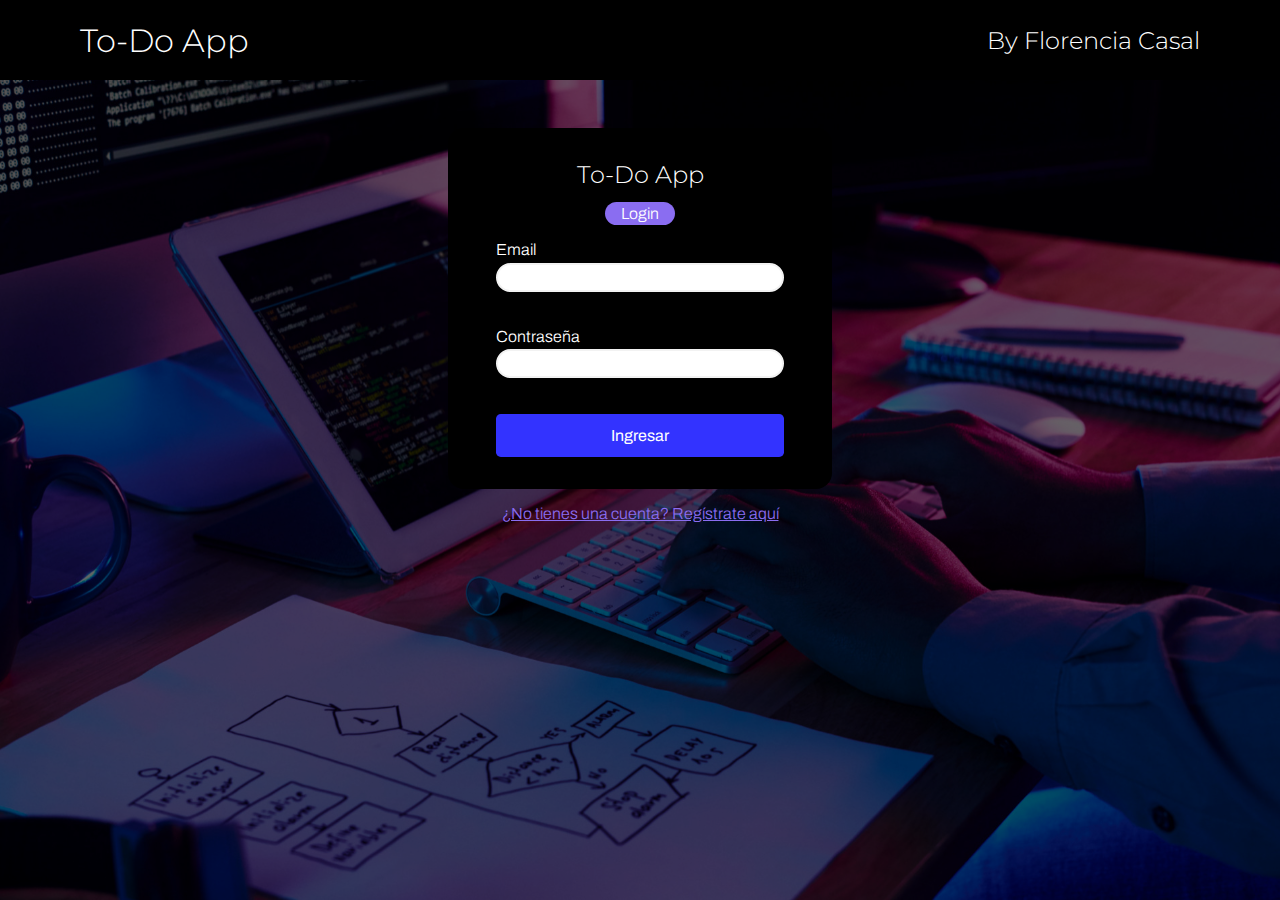
<file: toDoApp/index.html>
<!DOCTYPE html>
<html lang="es">

<head>
  <meta charset="UTF-8">
  <meta http-equiv="X-UA-Compatible" content="IE=edge">
  <meta name="viewport" content="width=device-width, initial-scale=1.0">
  <title>ToDo App</title>
  <link rel="icon" type="image/x-icon" href="./assets/DH_Logo_Black.png">
  <meta name="description" content="Digital House CTD | Proyecto integrador | FRONTEND II" />


  <!-- ---------------- estilos compartidos de login y signup ---------------- -->
  <link rel="stylesheet" href="./css/loginSignupStyles.css">

  <!-- esto es para cargar el manifest json de mi pwa -->
  <link rel="manifest" href="manifest.json" />


  <!-- ---------------------- logica aplicada en login ----------------------- -->
  <script src="./scripts/utils.js"></script>
  <script src="./scripts/login.js"></script>
  <script src="./scripts/signup.js"></script>

</head>

<body>

  <header class="container">
    <nav>
      <h1>To-Do App</h1>
      <h2>By Florencia Casal</h2> 
    </nav>
  </header>

  <div class="container">
    <form>
      <div class="form-header">
        <h2>To-Do App</h2>
        <p class="rounded">Login</p>
      </div>

      <label for="inputEmail">Email</label>
      <input id="inputEmail" type="text" name="correo electrónico" required>
      <span></span>

      <label for="inputPassword">Contraseña</label>
      <input id="inputPassword" type="password" name="contraseña" required>
      <span></span>

      <button type="submit">Ingresar</button>

    </form>

    <div class="ingresarA">
      <a href="signup.html">¿No tienes una cuenta? Regístrate aquí</a>
    </div>

  </div>
  <script>
    if ("serviceWorker" in navigator) {
      window.addEventListener("load", function () {
        navigator.serviceWorker
          .register("/serviceWorker.js")
          .then(res => console.log("service worker registered"))
          .catch(err => console.log("service worker not registered", err))
      })
    }
  </script>

</body>

</html>
</file>
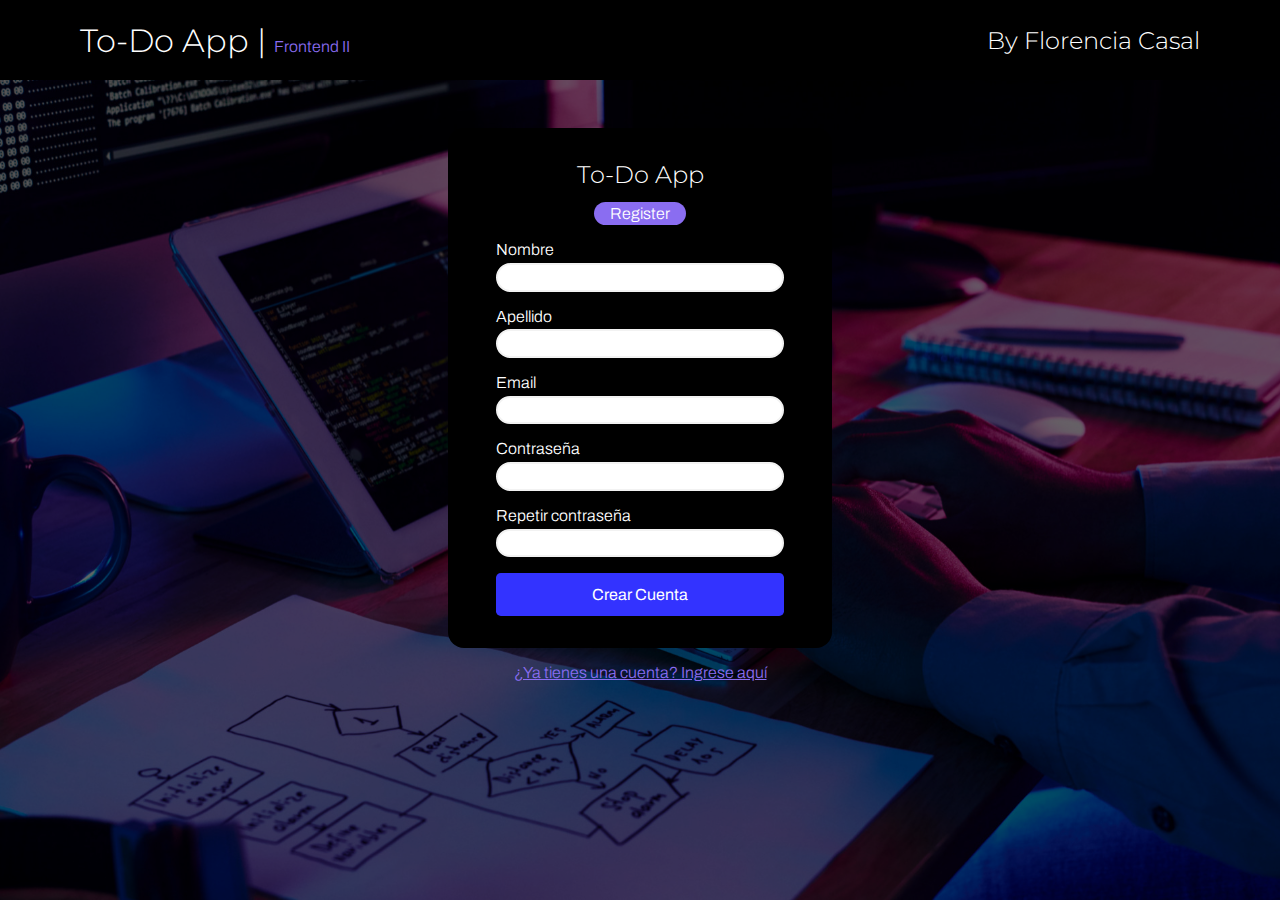
<file: toDoApp/signup.html>
<!DOCTYPE html>
<html lang="es">

<head>
  <meta charset="UTF-8">
  <meta http-equiv="X-UA-Compatible" content="IE=edge">
  <meta name="viewport" content="width=device-width, initial-scale=1.0">
  <title>ToDo App</title>
  <link rel="icon" type="image/x-icon" href="./assets/DH_Logo_Black.png">
  <meta name="description" content="Digital House CTD | Proyecto integrador | FRONTEND II" />


  <!-- ---------------- estilos compartidos de login y signup ---------------- -->
  <link rel="stylesheet" href="./css/loginSignupStyles.css">


  <!-- ---------------------- logica aplicada en register -------------------- -->
  <script src="./scripts/utils.js"></script>
  <script src="./scripts/signup.js"></script>

</head>

<body>
  <header class="container">
    <nav>
      <h1>To-Do App | <span>Frontend II</span></h1>
      <h2>By Florencia Casal</h2>
    </nav>
  </header>

  <div class="container">
    <form>
      <div class="form-header">
        <h2>To-Do App</h2>
        <p class="rounded">Register</p>
      </div>

      <label>Nombre</label>
      <input id="inputNombre" name="nombre" type="text" required>
      <small><span></span></small>

      <label>Apellido</label>
      <input id="inputApellido" name="apellido" type="text" required>
      <small><span></span></small>

      <label>Email</label>
      <input id="inputEmail" name= "email" type="text" required>
      <small><span></span></small>


      <label>Contraseña</label>
      <input id="inputPassword" name="contraseña" type="password" required>
      <small><span></span></small>


      <label>Repetir contraseña</label>
      <input id="inputPasswordRepetida" name="contraseña" type="password" required>
      <small><p></p></small>
      <small><span id="tarjetaError"></span></small>


      <button type="submit">Crear Cuenta</button>
    </form>

    <div class="ingresarA">
      <a href="index.html">¿Ya tienes una cuenta? Ingrese aquí</a>
    </div>
  </div>

</body>

</html>
</file>
<file: toDoApp/css/loginSignupStyles.css>
@import url('./globalStyles.css');

body {
    background-image: url('../assets/wallpaper1.jpg');
    background-repeat: no-repeat;
    background-position: center;
    background-size: cover;
    /* capa sobre fondo */
    box-shadow: inset 0 0 0 1000px rgba(0, 0, 0, .6);

}

header {
    background-color: var(--negro);
    height: 5rem;
    margin-bottom: 3rem;
}

nav {
    padding: 1rem;
    height: 100%;
    display: flex;
    justify-content: space-between;
    align-items: center;
}

nav h1 span {
    font-weight: 300;
    font-size: 1rem;
    color: var(--lila);
}
nav img {
    display: block;
    height: 80%;
}

.container {
    padding: 0 5%;
}

form {
    background-color: var(--negro);
    max-width: 24rem;
    margin: 0 auto;
    padding: 2rem 3rem;
    border-radius: 1rem;
    display: flex;
    flex-direction: column;
}


.form-header {
    display: flex;
    flex-direction: column;
    align-items: center;
    margin-bottom: 1rem;
}

.form-header h2 {
    margin-bottom: .8rem;
}

.form-header p {
    background-color: var(--lila);
    padding: .2rem 1rem;
}

form label {
    margin-bottom: .3rem;
}

form input {
    border-radius: 100vh;
    margin-bottom: 1rem;
    padding: .3rem 1rem;
    border: 2px solid var(--app-grey);
}

form input:focus {
    outline: none;
    border: 2px solid var(--lila);
}

form button{
    background-color: var(--azul);
    color: white;
    padding: .8rem 0;
    border-radius: .3rem;
    font-size: 1rem;
    font-weight: 400;
}
form button:hover{
    background-color: var(--azul-hover);
}

.ingresarA {
    padding: 1rem 0;
    text-align: center;
}

.ingresarA a {
    color: var(--lila);
}
.ingresarA a:hover{
    color: var(--azul);
}

/* Estilos para ver la validación */
form span {
    padding-bottom: 20px;
    text-align: center;
}
.invalid {
  border: solid 2px red;
  box-shadow: 0 0 10px red;
}
.error {
  color: red;
  display: block;
}
</file>
